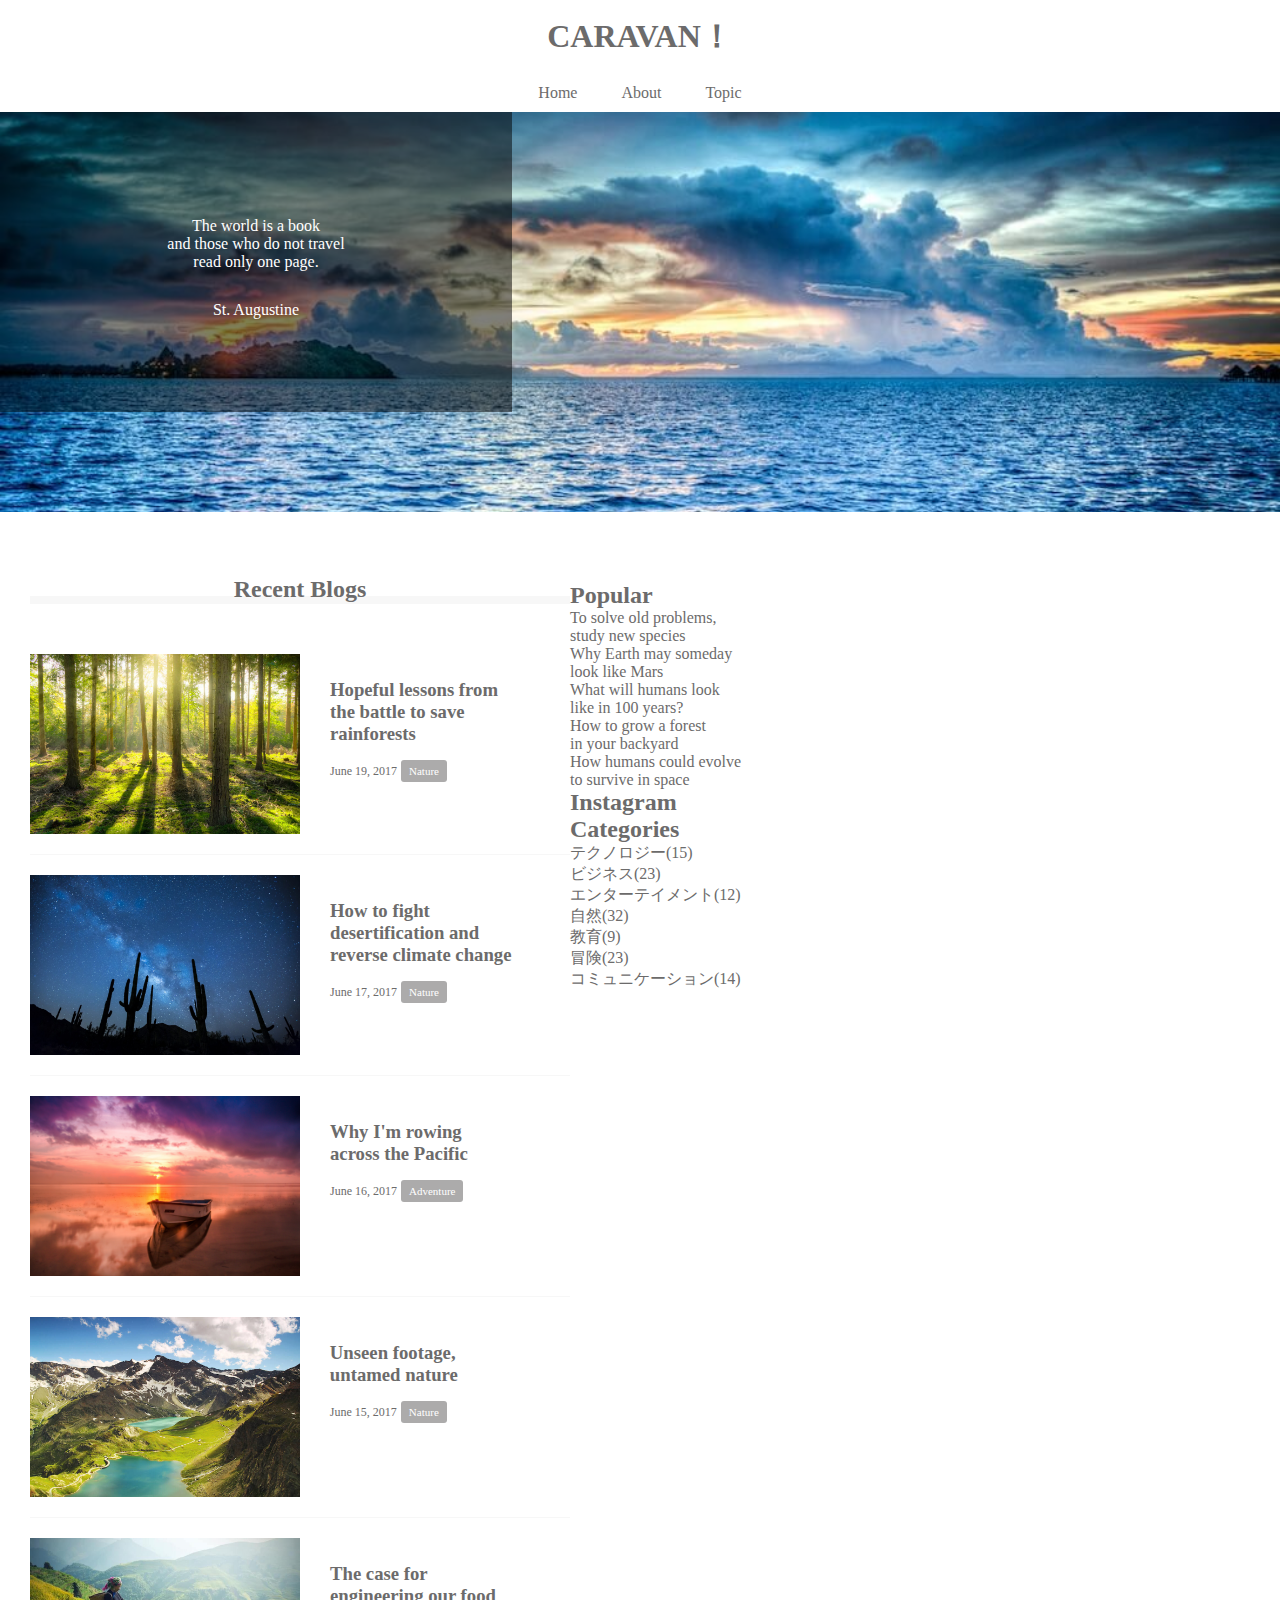
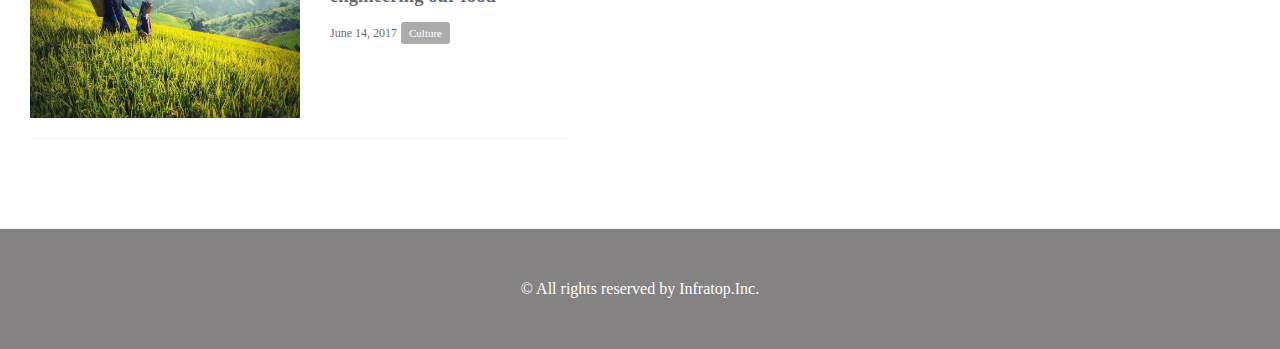
<file: sample2.html>
<!DOCTYPE html>
<html lang="ja">
  <head>
    <meta charset="UTF-8" />
    <!-- CSSファイルの読み込み -->
    <link rel="stylesheet" href="sample2.css" />
    <title>CARAVAN</title>
  </head>

  <body>
    <!-- header -->
    <header>
      <h1 class="heading">
        <a href="index.html"> CARAVAN！ </a>
      </h1>
    </header>

    <!-- navigation -->
    <nav>
      <ul class="nav-list">
        <li class="nav-list-item">
          <a href="index.html">Home</a>
        </li>
        <li class="nav-list-item">About</li>
        <li class="nav-list-item">Topic</li>
      </ul>
    </nav>

    <!-- main-visual用のdiv -->
    <div class="main-visual">
      <div class="main-visual-content">
        <p class="main-visual-text">
          The world is a book<br />
          and those who do not travel<br />
          read only one page.
        </p>
        <p class="main-visual-name">St. Augustine</p>
      </div>
    </div>

    <!-- main用のdiv -->
    <main>
      <section class="blog">
        <h2 class="blog-heading">Recent Blogs</h2>
        <div class="blog-box">
          <div class="blog-item">
            <img class="blog-image" src="img/forest.jpg" />
            <section class="blog-text">
              <h3 class="blog-text-heading">
                <a href="single.html">
                  Hopeful lessons from<br />
                  the battle to save<br />
                  rainforests
                </a>
              </h3>
              <p class="blog-date">June 19, 2017</p>
              <span class="category">Nature</span>
            </section>
          </div>
          <div class="blog-item">
            <img class="blog-image" src="img/desert.jpg" />
            <section class="blog-text">
              <h3 class="blog-text-heading">
                <a href="single.html">
                  How to fight<br />
                  desertification and<br />
                  reverse climate change
                </a>
              </h3>
              <p class="blog-date">June 17, 2017</p>
              <span class="category">Nature</span>
            </section>
          </div>
          <div class="blog-item">
            <img class="blog-image" src="img/sunset.jpg" />
            <section class="blog-text">
              <h3 class="blog-text-heading">
                <a href="single.html">
                  Why I'm rowing<br />
                  across the Pacific
                </a>
              </h3>
              <p class="blog-date">June 16, 2017</p>
              <span class="category">Adventure</span>
            </section>
          </div>
          <div class="blog-item">
            <img class="blog-image" src="img/italy.jpg" />
            <section class="blog-text">
              <h3 class="blog-text-heading">
                <a href="single.html">
                  Unseen footage,<br />
                  untamed nature
                </a>
              </h3>
              <p class="blog-date">June 15, 2017</p>
              <span class="category">Nature</span>
            </section>
          </div>
          <div class="blog-item">
            <img class="blog-image" src="img/asia.jpg" />
            <section class="blog-text">
              <h3 class="blog-text-heading">
                <a href="single.html">
                  The case for<br />
                  engineering our food
                </a>
              </h3>
              <p class="blog-date">June 14, 2017</p>
              <span class="category">Culture</span>
            </section>
          </div>
        </div>
      </section>
      <div class="sidebar">
        <section class="popular">
          <h2 class="popular-heading common-heading">Popular</h2>
          <div class="sidebar-contents">
            <p class="popular-text">
              To solve old problems,<br />study new species
            </p>
            <p class="popular-text">
              Why Earth may someday<br />look like Mars
            </p>
            <p class="popular-text">
              What will humans look<br />like in 100 years?
            </p>
            <p class="popular-text">
              How to grow a forest<br />in your backyard
            </p>
            <p class="popular-text">
              How humans could evolve<br />to survive in space
            </p>
          </div>
        </section>
        <section class="instagram">
          <h2 class="instagram-heading common-heading">Instagram</h2>
          <div class="sidebar-contents">
            <div class="instagram-box"></div>
            <div class="instagram-box"></div>
            <div class="instagram-box"></div>
            <div class="instagram-box"></div>
            <div class="instagram-box"></div>
            <div class="instagram-box"></div>
          </div>
        </section>
        <section class="categories">
          <h2 class="categories-heading common-heading">Categories</h2>
          <div class="sidebar-contents">
            <p class="categories-text">テクノロジー(15)</p>
            <p class="categories-text">ビジネス(23)</p>
            <p class="categories-text">エンターテイメント(12)</p>
            <p class="categories-text">自然(32)</p>
            <p class="categories-text">教育(9)</p>
            <p class="categories-text">冒険(23)</p>
            <p class="categories-text">コミュニケーション(14)</p>
          </div>
        </section>
      </div>
    </main>

    <!-- footer -->
    <footer>
      <p class="footer-text">© All rights reserved by Infratop.Inc.</p>
    </footer>
  </body>
</html>
</file>
<file: sample2.css>
/* ブラウザがそれぞれ持っているCSSをリセットするための記述 */
* {
  margin: 0;
  padding: 0;
  box-sizing: border-box;
  color: #6c6b6b;
}

a {
  text-decoration: none;
}

header {
  width: 90%; /* 横幅90% */
  padding: 15px 0;
  margin: 0 auto;
  text-align: center;
}

header .heading {
  /* headerタグ内のheadingクラスにのみ反映される */
  font-size: 32px;
}

.nav-list {
  text-align: center;
  padding: 10px 0;
  margin: 0 auto;
}

.nav-list-item {
  list-style: none;
  display: inline-block;
  margin: 0 20px;
}

.main-visual {
  width: 100%; /* 横幅いっぱい */
  height: 400px; /* 高さ300px */
  background-image: url(img/mv.jpg);
  background-size: cover; /* 縦横比を維持したまま背景領域を埋め尽くす */
  background-position: center; /* 背景画像を中央に配置 */
}

.main-visual-content {
  width: 40%; /* 横幅40% */
  height: 300px; /* 親の高さに揃える */
  background-color: rgba(0, 0, 0, 0.5); /* 背景色を半透明の黒にする */
  text-align: center; /* 文字を中央揃えにする */
  padding-top: 105px; /* 上側の内側余白で垂直方向の位置を調整 */
}

.main-visual-text {
  color: #fff; /* 文字色を白に変更 */
}

.main-visual-name {
  margin-top: 30px; /* 上側の外側の余白 */
  color: #fff; /* 文字色を白に変更 */
}

main {
  width: 800px;
  display: flex;
  justify-content: center;
  margin-top: 0 auto;
  padding: 70px 0;
}

.blog {
  width: 540px;
  margin-left: 30px;
}

.blog-heading {
  border-bottom: 8px solid #f7f7f7;
  text-align: center;
  line-height: 0.6;
}

.blog-box {
  padding-top: 50px;
}

.blog-item {
  padding-bottom: 20px;
  margin-bottom: 20px;
  border-bottom: 1px solid#f7f7f7;
  display: flex;
  justify-content: flex-start;
}

.blog-image {
  height: 180px;
}

.blog-text {
  padding: 25px 0 0 30px;
}

.blog-text-heading {
  padding-bottom: 15px;
}

.blog-date {
  font-size: 12px;
  display: inline-block;
}

.category {
  display: inline-block;
  padding: 5px 8px;
  background-color: #acabab;
  border-radius: 3px;
  color: #fff;
  font-size: 11px;
}

.sidebar {
  width: 230px;
}

.sidebar2 {
  width: 500px;
  color: #fff;
}

footer {
  width: 100%;
  height: 120px;
  text-align: center;
  line-height: 120px;
  background-color: #848282;
}

.footer-text {
  color: #fff;
}
</file>
